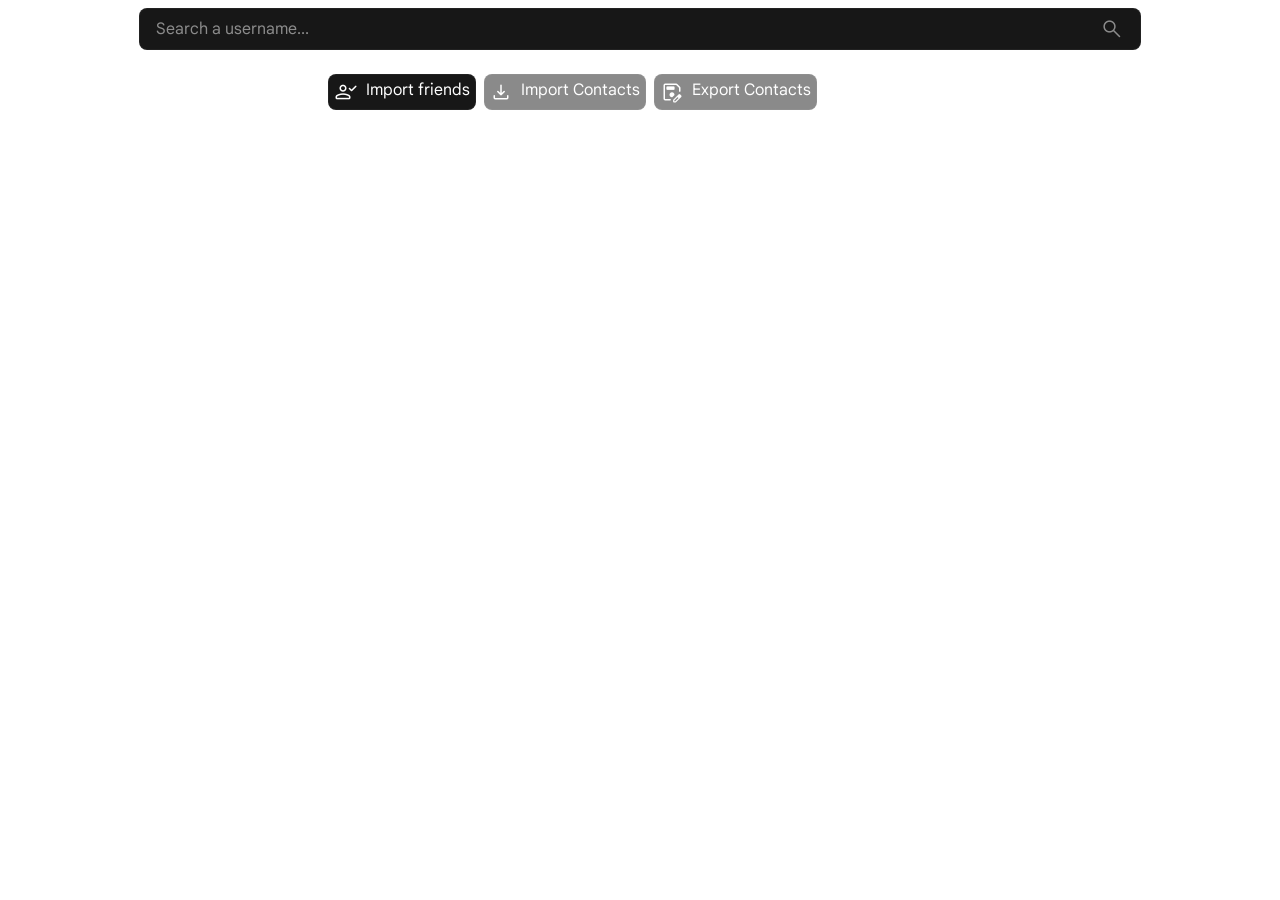
<file: apps/contacts/index.html>
<!DOCTYPE html>
<html lang="en" xml:lang="en" xmlns="http://www.w3.org/1999/xhtml">

<head>
    <meta charset="utf-8">
    <meta name="viewport" content="width=device-width">
    <title>Contacts</title>
    <link rel="stylesheet" href="styles.css">
    <link rel="stylesheet" href="../../nova.css">
    </script>
</head>

<body>
    <div class="mainUI">
        <div class="topNav">
            <div class="searchContainer">
                <input placeholder="Search a username..." id="usersearchbar">
                <div class="button" onclick="makeSearch()">
                    <span class="icon">
                        search
                    </span>
                </div>
            </div>
        </div>
        <div class="contactsListMaster">
            <div class="filterBtns">
                <div class="btn" onclick="importFriendsFromRotur()">
                    <i class="icon">person_check</i>
                    Import friends
                </div>
                <div class="btn cant" onclick="">
                    <i class="icon">download</i>
                    Import Contacts
                </div>
                <div class="btn cant" onclick="">
                    <i class="icon">save_as</i>
                    Export Contacts
                </div>
            </div>
            <div class="contact-header" id="pinnedHeader">
                <i class="icon" id="pinnedHeadIcn">keep</i>
            </div>
            <div id="pinned">
                <div class="nothingtext">No pinned contacts</div>
            </div>
            <div id="contactsList">

            </div>
        </div>

    </div>

    <script src="script.js"></script>
</body>

</html>
</file>
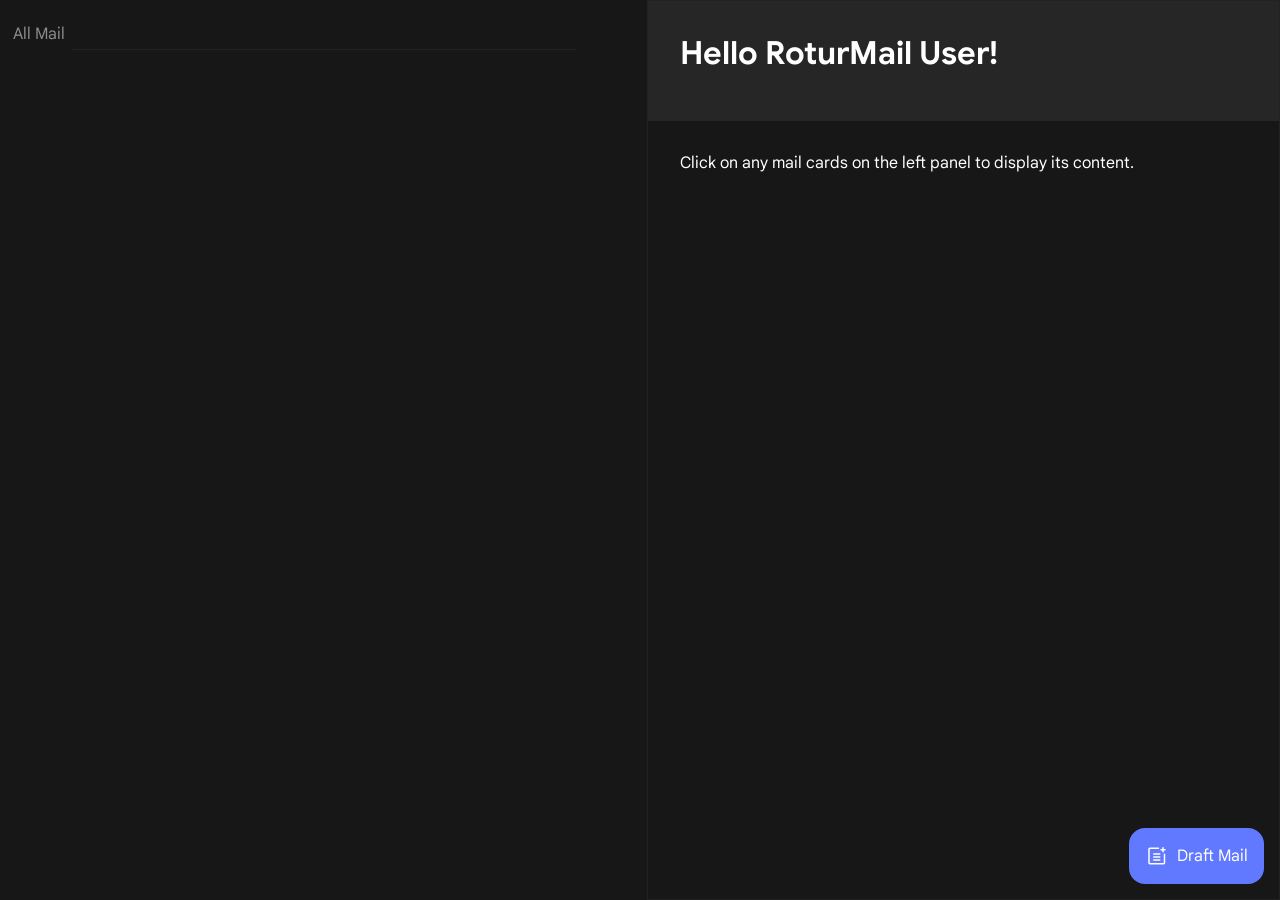
<file: apps/mail/index.html>
<!DOCTYPE html>
<html>

<head>
    <meta charset="UTF-8">
    <meta name="viewport" content="width=device-width, initial-scale=1.0">
    <title>Mail</title>
    <link rel="stylesheet" href="../../nova.css">
    <link rel="stylesheet" href="styles.css">
</head>

<body>
    <div class="main">
        <div class="listSection">
            <div class="label">All Mail</div>
            <div class="divider"></div>
            <div id="mailList">
            </div>
        </div>
        <div class="readMailSection">
            <div class="mailHeader">
                <h1 id="mailTitle">Hello RoturMail User!</h1>
                <div id="readMailDynamics"></div>
            </div>
            <div id="mailBody">
                Click on any mail cards on the left panel to display its content.
            </div>
        </div>
        <div id="mailDraftPage">
            <div class="draftPage">
                <div class="inputs">
                    <div class="input">
                        <div class="label">To: </div>
                        <input type="text" id="compose_to" placeholder="Enter a username...">
                    </div>
                    <div class="input">
                        <div class="label">Title: </div>
                        <input type="text" id="compose_title" placeholder="Give a title...">
                    </div>
                </div>
                <textarea id="compose_message" placeholder="Write mail content here..." rows="11"></textarea>
                <div class="btnfooter">
                    <div class="txtbtn">
                        Cancel
                    </div>
                    <div class="errtxt"></div>
                    <div class="txtbtn target">
                        Send
                    </div>
                </div>
            </div>
            <div class="initBtn">
                <div class="icon draftIcon">
                    post_add
                </div>
                Draft Mail
            </div>
        </div>
    </div>
    <script src="script.js"></script>
</body>

</html>
</file>
<file: apps/contacts/styles.css>
body {
    width: 100%;
    height: 100%;
    overflow: hidden;
}

.mainUI {
    display: flex;
    flex-direction: column;
}

.topNav {
    padding: .5em;

    &>.searchContainer {
        display: flex;
        flex-direction: row;
        background-color: var(--col-bg2);
        border: var(--box-crisp);
        border-radius: .5em;
        max-width: 1000px;
        margin: auto;

        &>.button>.icon {
            opacity: .5;
            display: flex;
            justify-content: center;
        }

        &>input {
            background-color: transparent;
            border: none;
            flex: 1;
            min-width: 0;
        }

        &>* {
            padding: .5em 1em;
        }
    }
}

.filterBtns {
    display: flex;
    flex-direction: row;
    gap: .5em;
    margin-bottom: .5em;

    &>.btn {
        background-color: var(--col-bg2);
        border: var(--box-crisp);
        border-radius: .5em;
        display: flex;
        padding: .3em;
        gap: .5em;

        &.cant {
            opacity: .5;
            pointer-events: none;
        }
    }
}

.contactsListMaster {
    padding: 0 25vw;
    width: calc(50vw - 1em);
    margin: 0 auto;
    overflow-y: auto;
    height: calc(100vh - 5em);
    padding-top: 1em;
}

@media screen and (max-width: 1000px) {
    .contactsListMaster {
        padding: 1em;
        width: calc(100% - 2em);
    }
}

#contactsList {
    padding-top: 0;
}

.sing_contact {
    display: flex;
    align-items: stretch;
    flex-direction: column;
    border-radius: .5em;
    overflow: hidden;
    margin-bottom: .5em;
    border: var(--box-crisp);
    height: 66px;
    transition: height .3s;

    &.moresecshw {
        height: 150px;
    }


    & .contactsDefVisSec {
        display: flex;
        padding: .5em;
        align-items: center;
        background-color: var(--col-bg2);
        flex-direction: row;
        gap: .5em;
        transition: .3s;


        &:hover {
            filter: brightness(120%);

            & .gobtn {
                opacity: 1;
            }
        }

        &>.data {
            flex: 1;

            &>.name {
                font-size: 1.1em;
            }

            &>.noteDisplay {
                opacity: .7;
            }
        }

        &>.pfp {
            height: 40px;

            &>img {
                height: 100%;
                aspect-ratio: 1/1;
                border-radius: .5em;
            }
        }
    }

    &>.contactsMoreSec {
        display: flex;
        flex-direction: row;
        flex-wrap: wrap;
        justify-content: flex-start;
        gap: 5px;
        background-color: var(--col-bg1);
        padding: .5em;

        &:hover {
            &>.big.btn {
                opacity: .8;

                &:hover {
                    opacity: 1;
                }
            }
        }

        &>.big.btn {
            padding: .5em;
            display: flex;
            flex-direction: column;
            align-items: center;
            text-align: center;
            gap: .5em;
            font-size: 0.9em;
            width: 0;
            white-space: nowrap;
            flex: 1;
            border-radius: .5em;
            min-width: 80px;
            max-width: calc(50% - 1em);

            &:hover {
                background-color: var(--col-bg2);
            }

            &>span {
                width: 100%;
                overflow: hidden;
                text-overflow: ellipsis;
            }
        }
    }
}

.gobtn.icon {
    transition: .3s;
    padding: 8px;
    border-radius: 1em;
    opacity: .6;
    background-color: var(--col-bg2);

    &:hover {
        background-color: var(--col-bg3);
    }
}

.contact-header {
    margin: .5em;
    margin-top: 1em;
    font-size: 1em;
    background-image: linear-gradient(0deg, transparent 45%, var(--box-crisp-col), transparent 55%);
    background-size: calc(100% - 1.5em);
    background-repeat: no-repeat;
    background-position: right;

    &>i {
        font-size: 1.3em;
        display: flex;
        transform: translateX(-4px);
    }
}

#pinned {
    &>.nothingtext {
        opacity: .5;
        margin: auto;
        width: fit-content;
        margin-top: 1em;
    }
}
</file>
<file: nova.css>
@font-face {
    font-family: "Google Sans";
    font-style: normal;
    src: url("assets/google_sans.ttf") format('truetype');
}

@font-face {
	font-family: 'Material Symbols Rounded';
	font-style: normal;
	src: url("assets/icons.woff2") format('woff2');
}

.icon {
	font-family: 'Material Symbols Rounded';
	font-weight: normal;
	font-style: normal;
	font-size: 24px;
	line-height: 1;
	display: inline-block;
	white-space: nowrap;
	direction: ltr;
	-webkit-font-smoothing: antialiased;
	font-variation-settings: 'FILL' 0;
	transition: font-variation-settings 0.3s ease;
}

@keyframes jump {
	50% {
		text-shadow: 0 0 10px var(--col-txt1);
	}
}

.bWicn:hover .icon {
	font-variation-settings: 'FILL' 1;
	animation: jump 2s var(--time1);
}
.bicn:hover {
	font-variation-settings: 'FILL' 1;
	animation: jump 2s var(--time1);
}

:root {
	--font-size-base: 1rem;

	/* basic colors */
	--col-bg1: #101010;
	--col-txt1: #FFFFFF;
	--col-bg2: #171717;
	--col-bg3: #262626;
    --col-bgh: #43281d;
    --col-txth: #ff946f;

	--col-good: #5be45b;
	--col-bad: #d44343;

	/* sizing */
	--sizing-normal: 0.5rem;
	--sizing-huge: 1rem;
	--sizing-nano: .3rem;

	--siz-radius1: 0.5em;
	--siz-radius2: 0.35em;
	--siz-radius3: 0.2em;

	--spacing-normal: 0.3rem;
	--spacing-gap: 6px;

	/* easing */
	--time1: cubic-bezier(0.36, 0.38, 0, 0.94);
	--time2: cubic-bezier(0.42, 1.67, 0.21, 0.90);

	/* decor */
	--box-crisp: 1px solid #ffffff0c;
	--box-crisp-col: #ffffff0c;

	/* Extended support */
	--colors-accent: rgb(97, 121, 255);

	--font-size-small: calc(var(--font-size-base) * 0.85);
	--font-size-normal: var(--font-size-base);
	--font-size-subheading: calc(var(--font-size-base) * 1.25);
	--font-size-big: calc(var(--font-size-base) * 2);
}

@media (max-width: 768px) {
	:root {
		----time1: .5s;
	}
}

::-webkit-scrollbar {
	width: .5rem;
	height: .5em;
}

::-webkit-scrollbar-track {
	background: var(--col-bg2);
	width: 5px;
	border-radius: var(--siz-radius1);
}

@keyframes barExpandVert {
	0% {
		width: 0;
	}

	100% {
		width: 100%;
	}
}

::-webkit-scrollbar-thumb {
	background-color: var(--col-bg3);
	border-radius: var(--siz-radius1);
	border: 1px solid #7a7a7a4a;
	animation: barExpandVert var(--time2);
}

::-webkit-scrollbar-thumb:hover {
	cursor: grab;
}

::-webkit-scrollbar-thumb:active {
	cursor: grabbing;
}

html {
	height: 100%;
	width: 100%;
	font-size: var(--font-size-base);
}

button,
input,
textarea,
select {
	outline: none;
	font-family: inherit;
	font-size: inherit;
}

button {
	cursor: pointer;
}

body {
	margin: 0;
	background-color: transparent;
	color: var(--col-txt1);
	user-select: none;
	font-family: 'Google Sans', sans-serif;
}

body * {
	transition-timing-function: cubic-bezier(0.36, 0.38, 0, 0.94);
}

input::placeholder,
textarea::placeholder {
	color: var(--col-txt1);
	opacity: .5;
}

.contextmenu {
	position: absolute;
	text-align: center;
	background: var(--col-bg2);
	border: 1px solid var(--col-bg2);
	color: var(--col-txt1);
	border-radius: 0.5rem;
	box-shadow: 0px 3px 5px 0px #0000005c;
	overflow: visible;
	animation: pop3 .2s;
	z-index: 99;
	font-size: var(--font-size-small);
	display: flex;
	flex-direction: column;
	align-items: stretch;
	padding: 0.3rem;
	gap: 0.3rem;
}

.ctxmenuitem {
	text-align: left;
	border-radius: 0.3rem;
	display: flex;
	align-items: center;
	padding-left: 0.3rem !important;
	gap: 0.5rem;
}

.ctxmenuitem .icon {
	font-size: 1rem;
	opacity: 0.5;
}

.ctxmenuitem:hover {
	background: var(--col-bg3);
}

@keyframes pop3 {
	from {
		filter: opacity(0%);
		transform: scale(0.9);
	}

	to {
		filter: opacity(100%);
	}
}

.icon {
	font-weight: 300 !important;
}
</file>
<file: apps/mail/styles.css>
.main {
    display: flex;
    flex-direction: row;
    height: 100vh;
    justify-content: flex-start;
    position: relative;

    &>* {
        width: 0;
        flex: 1;
    }

    &>.listSection {
        background: var(--col-bg2);
        padding: .5em;

        &>.label {
            margin: 5px;
            margin-top: 1em;
            opacity: .5;
        }

        &>#mailList {
            display: flex;
            flex-direction: column;
            gap: .2em;
            min-width: 200px;

            &>.singMail {
                padding: .5em;
                cursor: pointer;
                overflow: hidden;
                border-radius: var(--siz-radius1);
                display: flex;
                flex-direction: row;
                flex-wrap: nowrap;
                white-space: nowrap;
                gap: 2em;
                align-items: center;
                display: inherit;

                &>* {
                    white-space: nowrap;
                }

                &>.user {
                    display: inherit;
                    gap: .3em;
                    width: 6em;
                }

                &>.text {
                    display: flex;
                    flex-direction: row;
                    flex-wrap: nowrap;
                    white-space: nowrap;
                    overflow: hidden;
                    gap: .5em;
                    flex: 1;

                    &>.title {
                        font-weight: bold;
                    }

                    &>.peek {
                        flex-grow: none;
                        overflow: hidden;
                        text-overflow: ellipsis;
                    }
                }

                &:hover {
                    background-color: var(--col-bg3);
                }
            }
        }
    }
}

.divider {
    background-color: var(--box-crisp-col);
    height: 1px;
    width: 80%;
    margin: 0 auto;
}


.mailuserdata {
    display: flex;
    flex-direction: row;
    gap: 0.5rem;
    transition: .3s ease-in-out;
    z-index: 5;
    position: relative;
    align-items: center;
    justify-content: flex-start;
}

.mailuseravatar {
    width: 40px;
    height: 40px;
    aspect-ratio: 1 / 1;
    overflow: hidden;
}

.mailuseravatar img {
    width: 100%;
    height: 100%;
    object-fit: cover;
    border-radius: var(--siz-radius2);
}

.mailtimestamp {
    font-size: 80%;
    opacity: 70%;
    white-space: nowrap;
    overflow: hidden;
    text-overflow: ellipsis;
}

.readMailSection {
    background-color: var(--col-bg2);
    border: var(--box-crisp);
    overflow: hidden;
    min-width: 500px;
}

.mailHeader {
    background-color: var(--col-bg3);
    padding: 2em;
}

#mailBody {
    padding: 2em;

    & img {
        width: 8em;
        height: 8em;
        object-fit: contain;
        border: var(--box-crisp);
    }

    & h1, h2, h3 {
        margin: .2em 0;
    }
}

.mailAvatar {
    width: 1.3em;
    height: 1.3em;
    border-radius: 1em;
}

#mailTitle {
    margin: 0;
    margin-bottom: .5em;
}

@media print {
    .listSection {
        display: none;
    }

    .printBtn {
        display: none;
    }

    * {
        background-color: white;
        color: black;
    }

    #mailBody,
    .mailHeader {
        padding: .5em;
    }
}

@keyframes slideIn {
    0% {
        transform: translateY(5px);
        opacity: 0;
    }
}

#mailDraftPage {
    position: absolute;
    bottom: 1em;
    right: 1em;
    width: fit-content;
    display: flex;
    align-items: end;
    flex-direction: column;
    gap: 1em;

    &>* {
        animation: slideIn .5s cubic-bezier(0.075, 0.82, 0.165, 1);
    }

    &>.initBtn {
        display: flex;
        background: var(--colors-accent);
        padding: 1em;
        display: flex;
        border-radius: 1em;
        align-items: center;
        gap: .5em;
        width: fit-content;
    }

    &>.draftPage {
        padding: 1em;
        background: var(--col-bg3);
        border-radius: .5em;
        display: flex;
        flex-direction: column;
        gap: .5em;
        width: 500px;
        box-shadow: 0 5px 10px #0000002e;
    }
}

input,
textarea {
    background-color: transparent;
    color: inherit;
    border: none;
    outline: 0;
    font: inherit;
    resize: vertical;
}

.inputs {
    display: flex;
    flex-direction: column;
    gap: .3em;

    .input {
        display: flex;
        flex-direction: row;
        gap: .3em;
        align-items: center;

        &>.label {
            width: 2.5em;
        }
    }
}

.btnfooter {
    display: flex;
    gap: .5em;
    flex-direction: row;
    justify-content: space-between;
    align-items: center;

    &>.errtxt {
        color: var(--col-bad);
    }
}

@keyframes btnmorph {
    0% {
        scale: 1.3;
    }
}

.txtbtn {
    padding: .5em 1em;
    background-color: var(--col-bg3);
    filter: brightness(120%);
    border-radius: .5em;

    &.target {
        background-color: var(--colors-accent);
        animation: btnmorph .3s cubic-bezier(0.075, 0.82, 0.165, 1);
    }
}
</file>
